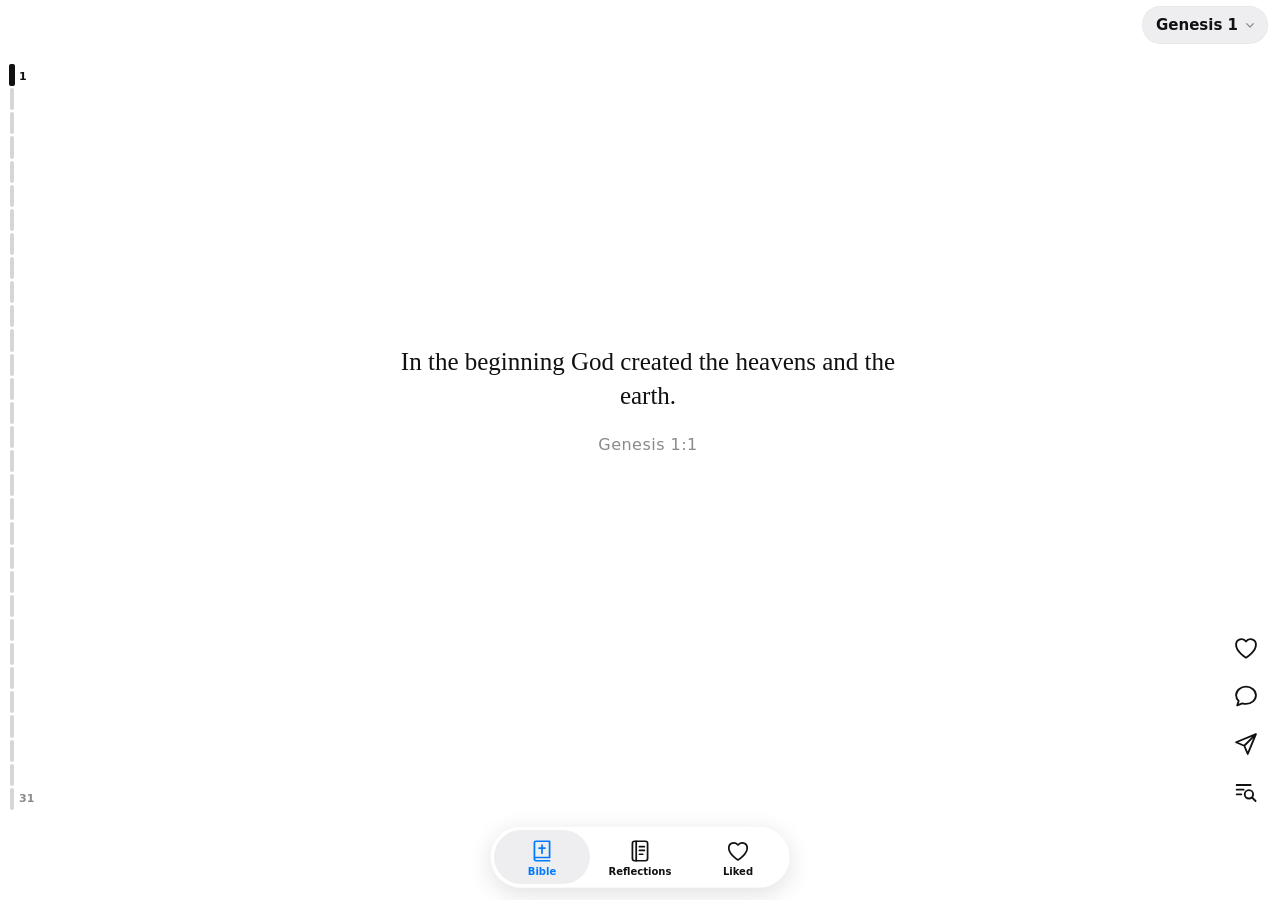
<file: index.html>
<!doctype html>
<html lang="en">
<head>
  <meta charset="utf-8">
  <meta name="viewport" content="width=device-width, initial-scale=1, viewport-fit=cover">
  <meta name="apple-mobile-web-app-capable" content="yes">
  <meta name="mobile-web-app-capable" content="yes">
  <meta name="apple-mobile-web-app-status-bar-style" content="default">
  <meta name="apple-mobile-web-app-title" content="Bible Scroll">
  <meta name="theme-color" content="#ffffff" media="(prefers-color-scheme: light)">
  <meta name="theme-color" content="#111113" media="(prefers-color-scheme: dark)">
  <link rel="manifest" href="manifest.webmanifest">
  <link rel="apple-touch-icon" href="icons/scroll-180.png">
  <link rel="icon" type="image/png" href="icons/scroll-192.png">
  <link rel="stylesheet" href="style.css">
  <title>Bible Scroll</title>
</head>
<body>
  <div class="status-strip" aria-hidden="true"></div>
  <main id="feed" class="feed" aria-live="polite"></main>
  <p id="loading" class="loading">Loading…</p>

  <div id="rail" class="rail" aria-label="Verses in this chapter" hidden>
    <div id="railTrack" class="rail-track"></div>
    <span id="railFirst" class="rail-number rail-end"></span>
    <span id="railLast" class="rail-number rail-end"></span>
    <span id="railNumber" class="rail-number"></span>
  </div>
  <p id="railLabel" class="rail-label" hidden></p>

  <div id="historyMenu" class="history-menu" hidden>
    <div class="history-card" role="menu" aria-label="Go back to">
      <p class="history-title">Go back to</p>
      <ul id="historyList" class="history-list"></ul>
      <button id="clearHistory" class="history-clear">
        Clear History
      </button>
    </div>
  </div>

  <header class="topbar">
    <button id="historyButton" class="pill chapter-pill history-pill" hidden>
      <svg viewBox="0 0 24 24"><path d="M4.5 12a7.5 7.5 0 1 0 2.2-5.3L4.5 9"/><path d="M4.5 4.5V9H9"/><path d="M12 8v4l2.5 2"/></svg>
      History
    </button>
    <span class="spacer"></span>
    <button id="jumpButton" class="pill chapter-pill" aria-label="Jump to a chapter">
      <span id="trackPin" class="track-pin" role="img" aria-label="On a pinned track" hidden><svg viewBox="0 -1.5 24 24"><path d="M12 17v5"/><path d="M5 17h14v-1.8a2 2 0 0 0-1.1-1.8l-1.8-.9A2 2 0 0 1 15 10.8V6h1a2 2 0 0 0 0-4H8a2 2 0 0 0 0 4h1v4.8a2 2 0 0 1-1.1 1.8l-1.8.9A2 2 0 0 0 5 15.2Z"/></svg></span>
      <span id="chapterLabel"></span>
      <svg viewBox="0 0 24 24"><path d="m7 10 5 5 5-5"/></svg>
    </button>
  </header>

  <section id="reflectionsView" class="reflections-view" aria-label="Reflections" hidden>
    <header class="reflections-header">
      <h1 id="reflectionsTitle">Reflections</h1>
      <div class="header-buttons">
        <button class="round-glass choose-button" aria-label="Choose reflections to share">
          <svg viewBox="0 0 24 24"><path d="M12 3v12"/><path d="m8 7 4-4 4 4"/><path d="M6 11H5a1 1 0 0 0-1 1v8a1 1 0 0 0 1 1h14a1 1 0 0 0 1-1v-8a1 1 0 0 0-1-1h-1"/></svg>
        </button>
        <button id="searchButton" class="round-glass" aria-label="Search reflections">
          <svg viewBox="0 0 24 24"><circle cx="11" cy="11" r="6.5"/><path d="m16 16 4.5 4.5"/></svg>
        </button>
        <button class="round-glass you-button" aria-label="Backup and help">
          <svg viewBox="0 0 24 24"><circle cx="12" cy="12" r="9"/><circle cx="12" cy="10" r="3"/><path d="M6.8 18.2a6 6 0 0 1 10.4 0"/></svg>
        </button>
      </div>
    </header>
    <form id="reflectionsSearch" class="reflections-search" role="search">
      <label class="search-field">
        <svg viewBox="0 0 24 24" aria-hidden="true"><circle cx="11" cy="11" r="6.5"/><path d="m16 16 4.5 4.5"/></svg>
        <input id="reflectionsQuery" class="search" type="search" placeholder="Search" aria-label="Search reflections" enterkeyhint="search" autocomplete="off" autocorrect="off" spellcheck="false">
      </label>
      <button class="round-glass choose-button" type="button" aria-label="Choose reflections to share">
        <svg viewBox="0 0 24 24"><path d="M12 3v12"/><path d="m8 7 4-4 4 4"/><path d="M6 11H5a1 1 0 0 0-1 1v8a1 1 0 0 0 1 1h14a1 1 0 0 0 1-1v-8a1 1 0 0 0-1-1h-1"/></svg>
      </button>
      <button id="searchCancel" class="search-cancel" type="button">Cancel</button>
    </form>
    <div id="reflectionsFilter" class="segmented four">
      <button data-range="today">Today</button>
      <button data-range="week">Week</button>
      <button data-range="month">Month</button>
      <button data-range="all">All</button>
    </div>
    <div id="backupBanner" class="backup-banner" hidden>
      <div class="backup-banner-top">
        <svg viewBox="0 0 24 24" aria-hidden="true"><path d="M7 18a4.5 4.5 0 0 1-.6-8.96A6 6 0 0 1 18 9.5a4 4 0 0 1-.5 8.5"/><path d="M12 20v-8m-3 3 3-3 3 3"/></svg>
        <div>
          <p class="backup-banner-title">Back up your reflections and likes</p>
          <p id="backupBannerDetail" class="backup-banner-detail"></p>
        </div>
      </div>
      <div class="backup-banner-actions">
        <button id="bannerLater" class="banner-button">Not Now</button>
        <button id="bannerBackup" class="banner-button primary">Back Up</button>
      </div>
    </div>
    <div id="reflectionsList"></div>
    <p id="reflectionsEmpty" class="empty-note reflections-empty" hidden></p>
    <div class="choose-bar">
      <button id="chooseCancel" class="round-glass choose-cancel" aria-label="Stop choosing">
        <svg viewBox="0 0 24 24"><path d="M6 6l12 12M18 6 6 18"/></svg>
      </button>
      <button id="chooseShare" class="choose-share" disabled>
        <svg viewBox="0 0 24 24" aria-hidden="true"><path d="M12 3v12"/><path d="m8 7 4-4 4 4"/><path d="M6 11H5a1 1 0 0 0-1 1v8a1 1 0 0 0 1 1h14a1 1 0 0 0 1-1v-8a1 1 0 0 0-1-1h-1"/></svg>
        <span id="chooseShareLabel">Share</span>
      </button>
    </div>
  </section>

  <section id="likedView" class="reflections-view" aria-label="Liked" hidden>
    <header class="reflections-header">
      <h1>Liked</h1>
      <button class="round-glass you-button" aria-label="Backup and help">
        <svg viewBox="0 0 24 24"><circle cx="12" cy="12" r="9"/><circle cx="12" cy="10" r="3"/><path d="M6.8 18.2a6 6 0 0 1 10.4 0"/></svg>
      </button>
    </header>
    <div id="likedList"></div>
    <p id="likedEmpty" class="empty-note reflections-empty" hidden>No liked verses yet.<br>Tap the heart on a verse you love.</p>
  </section>

  <nav id="tabBar" class="tab-bar" aria-label="Tabs">
    <button class="tab selected" data-tab="bible" aria-current="page">
      <svg viewBox="0 0 24 24"><path d="M5 19.5v-15A1.5 1.5 0 0 1 6.5 3H19v15H6.5A1.5 1.5 0 0 0 5 19.5 1.5 1.5 0 0 0 6.5 21H19"/><path d="M12 6.5v7.5M9.25 9.25h5.5"/></svg>
      <span>Bible</span>
    </button>
    <button class="tab" data-tab="reflections">
      <svg viewBox="0 0 24 24"><rect x="5" y="3" width="14" height="18" rx="2"/><path d="M8.5 3v18M11.5 8h4.5M11.5 11.5h4.5M11.5 15h3"/></svg>
      <span>Reflections</span>
    </button>
    <button class="tab" data-tab="liked">
      <svg viewBox="0 0 24 24"><path d="M12 20.3S3.5 15.2 3.5 9.2A4.7 4.7 0 0 1 12 6.4a4.7 4.7 0 0 1 8.5 2.8c0 6-8.5 11.1-8.5 11.1Z"/></svg>
      <span>Liked</span>
    </button>
  </nav>

  <!-- Cloned into every verse page so the buttons scroll with their verse. -->
  <template id="actionsTemplate">
    <nav class="actions" aria-label="Verse actions">
      <button class="action like" data-action="like" aria-label="Like" aria-pressed="false">
        <svg viewBox="0 0 24 24"><path d="M12 20.3S3.5 15.2 3.5 9.2A4.7 4.7 0 0 1 12 6.4a4.7 4.7 0 0 1 8.5 2.8c0 6-8.5 11.1-8.5 11.1Z"/></svg>
      </button>
      <button class="action" data-action="reflect" aria-label="Reflections">
        <svg viewBox="0 0 24 24"><path d="M12 4c4.7 0 8.5 3.3 8.5 7.4s-3.8 7.4-8.5 7.4c-1.1 0-2.2-.2-3.2-.5L4.5 20l1.2-3.7A7 7 0 0 1 3.5 11.4C3.5 7.3 7.3 4 12 4Z"/></svg>
        <span class="action-count"></span>
      </button>
      <button class="action" data-action="share" aria-label="Share">
        <svg viewBox="0 0 24 24"><path d="M20.5 3.5 3.5 10.5l7 3 3 7Zm0 0-10 10"/></svg>
      </button>
      <button class="action" data-action="study" aria-label="Study">
        <svg viewBox="0 0 24 24"><path d="M4 6h12M4 10h6M4 14h4"/><circle cx="14.5" cy="14" r="3.6"/><path d="m17.2 16.7 3 3"/></svg>
      </button>
    </nav>
  </template>

  <p id="toast" class="toast" role="status"></p>

  <dialog id="timeline" class="sheet note-sheet">
    <div class="sheet-inner">
      <div class="grabber" aria-hidden="true"></div>
      <header class="note-header">
        <button id="cancelEdit" class="glass-button leading" hidden>Cancel</button>
        <button class="glass-button" data-close>Done</button>
        <button id="saveEdit" class="glass-button primary" hidden>Save</button>
        <h2 id="timelineTitle"></h2>
        <p id="timelineVerse" class="note-verse"></p>
      </header>
      <div id="timelineBody" class="sheet-body">
        <p id="timelineCount" class="section-label"></p>
        <ul id="timelineList" class="card-list"></ul>
        <div id="reflectionMenu" class="reflection-menu" hidden>
          <button id="menuEdit">Edit<svg viewBox="0 0 24 24"><path d="M4 20h4L19 9l-4-4L4 16z"/><path d="m13.5 6.5 4 4"/></svg></button>
          <button id="menuShare">Share<svg viewBox="0 0 24 24"><path d="M12 3v12"/><path d="m8 7 4-4 4 4"/><path d="M6 11H5a1 1 0 0 0-1 1v8a1 1 0 0 0 1 1h14a1 1 0 0 0 1-1v-8a1 1 0 0 0-1-1h-1"/></svg></button>
          <button id="menuDelete" class="destructive">Delete<svg viewBox="0 0 24 24"><path d="M4 7h16M10 11v6M14 11v6M6 7l1 13h10l1-13M9 7V4h6v3"/></svg></button>
        </div>
        <div class="note-label">
          <span id="composerLabel">New reflection</span>
          <span id="composerHint" class="note-hint">Saved when you tap Done</span>
        </div>
        <div class="note-card">
          <textarea id="composerText" placeholder="What does this verse say to you today?"></textarea>
        </div>
      </div>
    </div>
  </dialog>

  <dialog id="study" class="sheet fit floating">
    <div class="sheet-inner">
      <div class="grabber" aria-hidden="true"></div>
      <header class="note-header">
        <button class="glass-button leading" data-close>Cancel</button>
        <h2 id="studyTitle"></h2>
        <p id="studyVerse" class="note-verse"></p>
      </header>
      <div class="sheet-body">
        <ul id="studyLinks" class="menu-list"></ul>
        <div id="debugSection" hidden>
          <p class="section-label">Debug</p>
          <ul class="card-list links">
            <li><button id="seedButton">Seed 500 reflections</button></li>
            <li><button id="wipeButton" class="destructive">Delete all reflections</button></li>
          </ul>
        </div>
      </div>
    </div>
  </dialog>

  <dialog id="backup" class="sheet fit floating">
    <div class="sheet-inner">
      <header class="sheet-header">
        <span></span>
        <h2>Your Bible Scroll</h2>
        <button class="text-button" data-close>Done</button>
      </header>
      <div class="sheet-body">
        <div class="you-stats">
          <div class="you-stat">
            <svg viewBox="0 0 24 24" aria-hidden="true"><rect x="5" y="3" width="14" height="18" rx="2"/><path d="M8.5 3v18M11.5 8h4.5M11.5 11.5h4.5M11.5 15h3"/></svg>
            <b id="reflectionStat"></b><span id="reflectionStatLabel">Reflections</span>
          </div>
          <div class="you-stat">
            <svg viewBox="0 0 24 24" aria-hidden="true" class="heart"><path d="M12 20.3S3.5 15.2 3.5 9.2A4.7 4.7 0 0 1 12 6.4a4.7 4.7 0 0 1 8.5 2.8c0 6-8.5 11.1-8.5 11.1Z"/></svg>
            <b id="likeStat"></b><span id="likeStatLabel">Liked verses</span>
          </div>
        </div>
        <p class="section-label">Backup</p>
        <ul class="card-list links backup-list">
          <li>
            <button id="backupNow">
              Back Up Now
            </button>
          </li>
          <li>
            <button id="restoreNow">
              Restore from Backup
            </button>
          </li>
        </ul>
        <input id="restoreFile" type="file" accept="application/json,.json,text/plain,.txt" hidden>
        <p id="backupStatus" class="list-footer"></p>
        <p class="section-label help-label">Help</p>
        <ul class="card-list links">
          <li>
            <button id="helpButton" class="chevron">
              How to Use
            </button>
          </li>
          <li>
            <button id="updateButton">Check for Update<span id="appVersion" class="row-value"></span></button>
          </li>
        </ul>
      </div>
    </div>
  </dialog>

  <dialog id="help" class="sheet fit floating">
    <div class="sheet-inner">
      <header class="sheet-header">
        <span></span>
        <h2>How to Use</h2>
        <button class="text-button" data-close>Done</button>
      </header>
      <div class="sheet-body">
        <ul class="card-list help-list">
          <li>
            <svg viewBox="0 0 24 24" aria-hidden="true"><rect x="4" y="4" width="16" height="16" rx="4"/><path d="M12 8.5v7M8.5 12h7"/></svg>
            <div><p class="help-title">Add to Home Screen</p><p class="help-text">In Safari, tap Share, then Add to Home Screen.</p></div>
          </li>
          <li>
            <svg viewBox="0 0 24 24" aria-hidden="true"><path d="M12 4c4.7 0 8.5 3.3 8.5 7.4s-3.8 7.4-8.5 7.4c-1.1 0-2.2-.2-3.2-.5L4.5 20l1.2-3.7A7 7 0 0 1 3.5 11.4C3.5 7.3 7.3 4 12 4Z"/></svg>
            <div><p class="help-title">Write a reflection</p><p class="help-text">Tap the speech bubble on a verse; tap ••• on a reflection to edit, share or delete it.</p></div>
          </li>
          <li>
            <svg viewBox="0 0 24 24" aria-hidden="true"><path d="M12 20.3S3.5 15.2 3.5 9.2A4.7 4.7 0 0 1 12 6.4a4.7 4.7 0 0 1 8.5 2.8c0 6-8.5 11.1-8.5 11.1Z"/></svg>
            <div><p class="help-title">Like a verse</p><p class="help-text">Tap the heart; Liked keeps every verse you loved.</p></div>
          </li>
          <li>
            <svg viewBox="0 0 24 24" aria-hidden="true"><path d="M20.5 3.5 3.5 10.5l7 3 3 7Zm0 0-10 10"/></svg>
            <div><p class="help-title">Share a verse</p><p class="help-text">Tap the arrow to send it in a message or save it.</p></div>
          </li>
          <li>
            <svg viewBox="0 0 24 24" aria-hidden="true"><path d="M4 6h12M4 10h6M4 14h4"/><circle cx="14.5" cy="14" r="3.6"/><path d="m17.2 16.7 3 3"/></svg>
            <div><p class="help-title">Study a verse</p><p class="help-text">Tap the magnifier for other translations and commentaries.</p></div>
          </li>
          <li>
            <svg viewBox="0 0 24 24" aria-hidden="true"><path d="M20 12a8 8 0 1 1-8-8"/><path d="M12 8v4l3 2"/></svg>
            <div><p class="help-title">Go back</p><p class="help-text">Tap History at the top left for the last places you jumped from. Pin a place to keep a reading track; a pin on the chapter shows you're on it.</p></div>
          </li>
          <li>
            <svg viewBox="0 0 24 24" aria-hidden="true"><rect x="5" y="3" width="14" height="18" rx="2"/><path d="M8.5 3v18M11.5 8h4.5M11.5 11.5h4.5M11.5 15h3"/></svg>
            <div><p class="help-title">Look back</p><p class="help-text">Pick Today, Week, Month or All; tap a reflection to open its verse. The magnifier searches your own words.</p></div>
          </li>
          <li>
            <svg viewBox="0 0 24 24" aria-hidden="true"><path d="M12 3v12"/><path d="m8 7 4-4 4 4"/><path d="M6 11H5a1 1 0 0 0-1 1v8a1 1 0 0 0 1 1h14a1 1 0 0 0 1-1v-8a1 1 0 0 0-1-1h-1"/></svg>
            <div><p class="help-title">Share several reflections</p><p class="help-text">In Reflections, tap the share button (or hold a reflection), tick the ones you want, then Share.</p></div>
          </li>
          <li>
            <svg viewBox="0 0 24 24" aria-hidden="true"><path d="M7 18a4.5 4.5 0 0 1-.6-8.96A6 6 0 0 1 18 9.5a4 4 0 0 1-.5 8.5Z"/></svg>
            <div><p class="help-title">Back up and restore</p><p class="help-text">Tap the person at the top of Reflections or Liked, then Back Up Now; save to iCloud Drive (or Google Drive on Android) and replace the old file.</p></div>
          </li>
          <li>
            <svg viewBox="0 0 24 24" aria-hidden="true"><rect x="5" y="11" width="14" height="10" rx="2"/><path d="M8 11V8a4 4 0 0 1 8 0v3"/></svg>
            <div><p class="help-title">Private</p><p class="help-text">Reflections and likes stay on this phone; nothing is uploaded.</p></div>
          </li>
          <li>
            <svg viewBox="0 0 24 24" aria-hidden="true"><circle cx="9" cy="8" r="3"/><path d="M3.5 19a5.5 5.5 0 0 1 11 0"/><circle cx="17" cy="9" r="2.5"/><path d="M15.5 14.2A4.5 4.5 0 0 1 21 18.5"/></svg>
            <div><p class="help-title">For each family member</p><p class="help-text">Everyone backs up to their own iCloud or Google Drive; phones don't share reflections.</p></div>
          </li>
          <li>
            <svg viewBox="0 0 24 24" aria-hidden="true"><path d="M20 12a8 8 0 1 1-2.3-5.6"/><path d="M20 4v5h-5"/></svg>
            <div><p class="help-title">Get updates</p><p class="help-text">Close the app and reopen it twice.</p></div>
          </li>
        </ul>
      </div>
    </div>
  </dialog>

  <dialog id="jump" class="sheet tall">
    <div class="sheet-inner">
      <header class="sheet-header">
        <button id="jumpBack" class="text-button" hidden>‹ Books</button>
        <h2 id="jumpTitle">Books</h2>
        <button class="text-button" data-close>Done</button>
      </header>
      <div id="bookView" class="sheet-body">
        <input id="bookSearch" class="search" type="search" placeholder="Book, or a verse like John 3:16" autocomplete="off" autocorrect="off" spellcheck="false">
        <div id="reading" class="reading">
          <ul class="card-list links">
            <li>
              <button id="readingButton" class="chevron">
                <span class="reading-dot" aria-hidden="true"></span>
                <span id="readingBook" class="book-name"></span>
                <span id="readingChapter" class="chapter-count"></span>
              </button>
            </li>
          </ul>
        </div>
        <div id="testaments" class="segmented testament-switch">
          <button data-testament="old">Old Testament</button>
          <button data-testament="new">New Testament</button>
        </div>
        <ul id="bookList" class="card-list links"></ul>
        <p id="attribution" class="attribution"></p>
      </div>
      <div id="chapterView" class="sheet-body" hidden>
        <div id="chapterGrid" class="chapter-grid"></div>
      </div>
    </div>
  </dialog>

  <script type="module" src="src/main.js"></script>
</body>
</html>
</file>
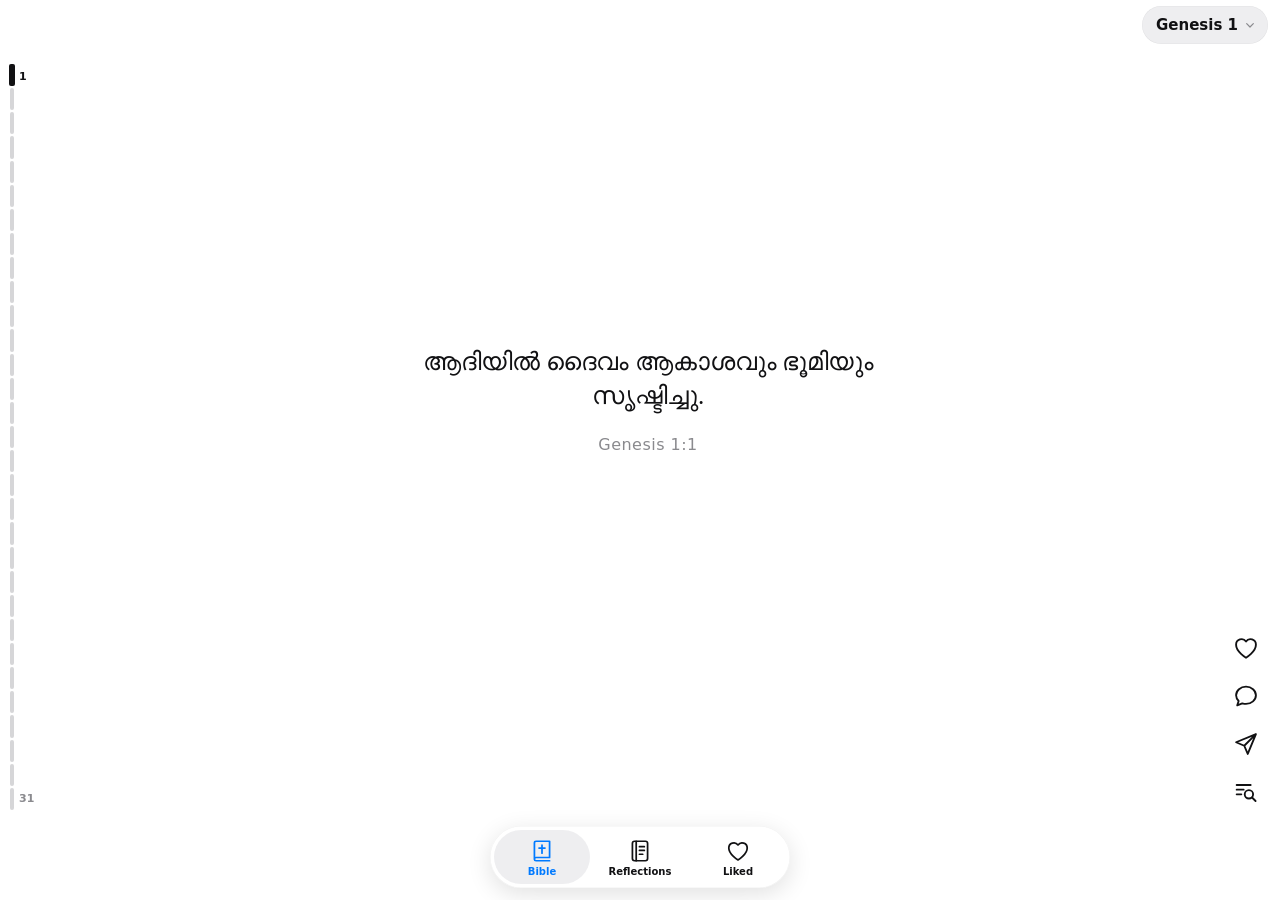
<file: ml/index.html>
<!doctype html>
<!-- Generated from ../index.html by release.py. Edit that file and run python3 release.py. -->
<html lang="en" data-bible="ml">
<head>
  <meta charset="utf-8">
  <meta name="viewport" content="width=device-width, initial-scale=1, viewport-fit=cover">
  <meta name="apple-mobile-web-app-capable" content="yes">
  <meta name="mobile-web-app-capable" content="yes">
  <meta name="apple-mobile-web-app-status-bar-style" content="default">
  <meta name="apple-mobile-web-app-title" content="Bible Scroll">
  <meta name="theme-color" content="#ffffff" media="(prefers-color-scheme: light)">
  <meta name="theme-color" content="#111113" media="(prefers-color-scheme: dark)">
  <link rel="manifest" href="manifest.webmanifest">
  <link rel="apple-touch-icon" href="../icons/scroll-180.png">
  <link rel="icon" type="image/png" href="../icons/scroll-192.png">
  <link rel="stylesheet" href="../style.css">
  <title>Bible Scroll</title>
</head>
<body>
  <div class="status-strip" aria-hidden="true"></div>
  <main id="feed" class="feed" aria-live="polite"></main>
  <p id="loading" class="loading">Loading…</p>

  <div id="rail" class="rail" aria-label="Verses in this chapter" hidden>
    <div id="railTrack" class="rail-track"></div>
    <span id="railFirst" class="rail-number rail-end"></span>
    <span id="railLast" class="rail-number rail-end"></span>
    <span id="railNumber" class="rail-number"></span>
  </div>
  <p id="railLabel" class="rail-label" hidden></p>

  <div id="historyMenu" class="history-menu" hidden>
    <div class="history-card" role="menu" aria-label="Go back to">
      <p class="history-title">Go back to</p>
      <ul id="historyList" class="history-list"></ul>
      <button id="clearHistory" class="history-clear">
        Clear History
      </button>
    </div>
  </div>

  <header class="topbar">
    <button id="historyButton" class="pill chapter-pill history-pill" hidden>
      <svg viewBox="0 0 24 24"><path d="M4.5 12a7.5 7.5 0 1 0 2.2-5.3L4.5 9"/><path d="M4.5 4.5V9H9"/><path d="M12 8v4l2.5 2"/></svg>
      History
    </button>
    <span class="spacer"></span>
    <button id="jumpButton" class="pill chapter-pill" aria-label="Jump to a chapter">
      <span id="trackPin" class="track-pin" role="img" aria-label="On a pinned track" hidden><svg viewBox="0 -1.5 24 24"><path d="M12 17v5"/><path d="M5 17h14v-1.8a2 2 0 0 0-1.1-1.8l-1.8-.9A2 2 0 0 1 15 10.8V6h1a2 2 0 0 0 0-4H8a2 2 0 0 0 0 4h1v4.8a2 2 0 0 1-1.1 1.8l-1.8.9A2 2 0 0 0 5 15.2Z"/></svg></span>
      <span id="chapterLabel"></span>
      <svg viewBox="0 0 24 24"><path d="m7 10 5 5 5-5"/></svg>
    </button>
  </header>

  <section id="reflectionsView" class="reflections-view" aria-label="Reflections" hidden>
    <header class="reflections-header">
      <h1 id="reflectionsTitle">Reflections</h1>
      <div class="header-buttons">
        <button class="round-glass choose-button" aria-label="Choose reflections to share">
          <svg viewBox="0 0 24 24"><path d="M12 3v12"/><path d="m8 7 4-4 4 4"/><path d="M6 11H5a1 1 0 0 0-1 1v8a1 1 0 0 0 1 1h14a1 1 0 0 0 1-1v-8a1 1 0 0 0-1-1h-1"/></svg>
        </button>
        <button id="searchButton" class="round-glass" aria-label="Search reflections">
          <svg viewBox="0 0 24 24"><circle cx="11" cy="11" r="6.5"/><path d="m16 16 4.5 4.5"/></svg>
        </button>
        <button class="round-glass you-button" aria-label="Backup and help">
          <svg viewBox="0 0 24 24"><circle cx="12" cy="12" r="9"/><circle cx="12" cy="10" r="3"/><path d="M6.8 18.2a6 6 0 0 1 10.4 0"/></svg>
        </button>
      </div>
    </header>
    <form id="reflectionsSearch" class="reflections-search" role="search">
      <label class="search-field">
        <svg viewBox="0 0 24 24" aria-hidden="true"><circle cx="11" cy="11" r="6.5"/><path d="m16 16 4.5 4.5"/></svg>
        <input id="reflectionsQuery" class="search" type="search" placeholder="Search" aria-label="Search reflections" enterkeyhint="search" autocomplete="off" autocorrect="off" spellcheck="false">
      </label>
      <button class="round-glass choose-button" type="button" aria-label="Choose reflections to share">
        <svg viewBox="0 0 24 24"><path d="M12 3v12"/><path d="m8 7 4-4 4 4"/><path d="M6 11H5a1 1 0 0 0-1 1v8a1 1 0 0 0 1 1h14a1 1 0 0 0 1-1v-8a1 1 0 0 0-1-1h-1"/></svg>
      </button>
      <button id="searchCancel" class="search-cancel" type="button">Cancel</button>
    </form>
    <div id="reflectionsFilter" class="segmented four">
      <button data-range="today">Today</button>
      <button data-range="week">Week</button>
      <button data-range="month">Month</button>
      <button data-range="all">All</button>
    </div>
    <div id="backupBanner" class="backup-banner" hidden>
      <div class="backup-banner-top">
        <svg viewBox="0 0 24 24" aria-hidden="true"><path d="M7 18a4.5 4.5 0 0 1-.6-8.96A6 6 0 0 1 18 9.5a4 4 0 0 1-.5 8.5"/><path d="M12 20v-8m-3 3 3-3 3 3"/></svg>
        <div>
          <p class="backup-banner-title">Back up your reflections and likes</p>
          <p id="backupBannerDetail" class="backup-banner-detail"></p>
        </div>
      </div>
      <div class="backup-banner-actions">
        <button id="bannerLater" class="banner-button">Not Now</button>
        <button id="bannerBackup" class="banner-button primary">Back Up</button>
      </div>
    </div>
    <div id="reflectionsList"></div>
    <p id="reflectionsEmpty" class="empty-note reflections-empty" hidden></p>
    <div class="choose-bar">
      <button id="chooseCancel" class="round-glass choose-cancel" aria-label="Stop choosing">
        <svg viewBox="0 0 24 24"><path d="M6 6l12 12M18 6 6 18"/></svg>
      </button>
      <button id="chooseShare" class="choose-share" disabled>
        <svg viewBox="0 0 24 24" aria-hidden="true"><path d="M12 3v12"/><path d="m8 7 4-4 4 4"/><path d="M6 11H5a1 1 0 0 0-1 1v8a1 1 0 0 0 1 1h14a1 1 0 0 0 1-1v-8a1 1 0 0 0-1-1h-1"/></svg>
        <span id="chooseShareLabel">Share</span>
      </button>
    </div>
  </section>

  <section id="likedView" class="reflections-view" aria-label="Liked" hidden>
    <header class="reflections-header">
      <h1>Liked</h1>
      <button class="round-glass you-button" aria-label="Backup and help">
        <svg viewBox="0 0 24 24"><circle cx="12" cy="12" r="9"/><circle cx="12" cy="10" r="3"/><path d="M6.8 18.2a6 6 0 0 1 10.4 0"/></svg>
      </button>
    </header>
    <div id="likedList"></div>
    <p id="likedEmpty" class="empty-note reflections-empty" hidden>No liked verses yet.<br>Tap the heart on a verse you love.</p>
  </section>

  <nav id="tabBar" class="tab-bar" aria-label="Tabs">
    <button class="tab selected" data-tab="bible" aria-current="page">
      <svg viewBox="0 0 24 24"><path d="M5 19.5v-15A1.5 1.5 0 0 1 6.5 3H19v15H6.5A1.5 1.5 0 0 0 5 19.5 1.5 1.5 0 0 0 6.5 21H19"/><path d="M12 6.5v7.5M9.25 9.25h5.5"/></svg>
      <span>Bible</span>
    </button>
    <button class="tab" data-tab="reflections">
      <svg viewBox="0 0 24 24"><rect x="5" y="3" width="14" height="18" rx="2"/><path d="M8.5 3v18M11.5 8h4.5M11.5 11.5h4.5M11.5 15h3"/></svg>
      <span>Reflections</span>
    </button>
    <button class="tab" data-tab="liked">
      <svg viewBox="0 0 24 24"><path d="M12 20.3S3.5 15.2 3.5 9.2A4.7 4.7 0 0 1 12 6.4a4.7 4.7 0 0 1 8.5 2.8c0 6-8.5 11.1-8.5 11.1Z"/></svg>
      <span>Liked</span>
    </button>
  </nav>

  <!-- Cloned into every verse page so the buttons scroll with their verse. -->
  <template id="actionsTemplate">
    <nav class="actions" aria-label="Verse actions">
      <button class="action like" data-action="like" aria-label="Like" aria-pressed="false">
        <svg viewBox="0 0 24 24"><path d="M12 20.3S3.5 15.2 3.5 9.2A4.7 4.7 0 0 1 12 6.4a4.7 4.7 0 0 1 8.5 2.8c0 6-8.5 11.1-8.5 11.1Z"/></svg>
      </button>
      <button class="action" data-action="reflect" aria-label="Reflections">
        <svg viewBox="0 0 24 24"><path d="M12 4c4.7 0 8.5 3.3 8.5 7.4s-3.8 7.4-8.5 7.4c-1.1 0-2.2-.2-3.2-.5L4.5 20l1.2-3.7A7 7 0 0 1 3.5 11.4C3.5 7.3 7.3 4 12 4Z"/></svg>
        <span class="action-count"></span>
      </button>
      <button class="action" data-action="share" aria-label="Share">
        <svg viewBox="0 0 24 24"><path d="M20.5 3.5 3.5 10.5l7 3 3 7Zm0 0-10 10"/></svg>
      </button>
      <button class="action" data-action="study" aria-label="Study">
        <svg viewBox="0 0 24 24"><path d="M4 6h12M4 10h6M4 14h4"/><circle cx="14.5" cy="14" r="3.6"/><path d="m17.2 16.7 3 3"/></svg>
      </button>
    </nav>
  </template>

  <p id="toast" class="toast" role="status"></p>

  <dialog id="timeline" class="sheet note-sheet">
    <div class="sheet-inner">
      <div class="grabber" aria-hidden="true"></div>
      <header class="note-header">
        <button id="cancelEdit" class="glass-button leading" hidden>Cancel</button>
        <button class="glass-button" data-close>Done</button>
        <button id="saveEdit" class="glass-button primary" hidden>Save</button>
        <h2 id="timelineTitle"></h2>
        <p id="timelineVerse" class="note-verse"></p>
      </header>
      <div id="timelineBody" class="sheet-body">
        <p id="timelineCount" class="section-label"></p>
        <ul id="timelineList" class="card-list"></ul>
        <div id="reflectionMenu" class="reflection-menu" hidden>
          <button id="menuEdit">Edit<svg viewBox="0 0 24 24"><path d="M4 20h4L19 9l-4-4L4 16z"/><path d="m13.5 6.5 4 4"/></svg></button>
          <button id="menuShare">Share<svg viewBox="0 0 24 24"><path d="M12 3v12"/><path d="m8 7 4-4 4 4"/><path d="M6 11H5a1 1 0 0 0-1 1v8a1 1 0 0 0 1 1h14a1 1 0 0 0 1-1v-8a1 1 0 0 0-1-1h-1"/></svg></button>
          <button id="menuDelete" class="destructive">Delete<svg viewBox="0 0 24 24"><path d="M4 7h16M10 11v6M14 11v6M6 7l1 13h10l1-13M9 7V4h6v3"/></svg></button>
        </div>
        <div class="note-label">
          <span id="composerLabel">New reflection</span>
          <span id="composerHint" class="note-hint">Saved when you tap Done</span>
        </div>
        <div class="note-card">
          <textarea id="composerText" placeholder="What does this verse say to you today?"></textarea>
        </div>
      </div>
    </div>
  </dialog>

  <dialog id="study" class="sheet fit floating">
    <div class="sheet-inner">
      <div class="grabber" aria-hidden="true"></div>
      <header class="note-header">
        <button class="glass-button leading" data-close>Cancel</button>
        <h2 id="studyTitle"></h2>
        <p id="studyVerse" class="note-verse"></p>
      </header>
      <div class="sheet-body">
        <ul id="studyLinks" class="menu-list"></ul>
        <div id="debugSection" hidden>
          <p class="section-label">Debug</p>
          <ul class="card-list links">
            <li><button id="seedButton">Seed 500 reflections</button></li>
            <li><button id="wipeButton" class="destructive">Delete all reflections</button></li>
          </ul>
        </div>
      </div>
    </div>
  </dialog>

  <dialog id="backup" class="sheet fit floating">
    <div class="sheet-inner">
      <header class="sheet-header">
        <span></span>
        <h2>Your Bible Scroll</h2>
        <button class="text-button" data-close>Done</button>
      </header>
      <div class="sheet-body">
        <div class="you-stats">
          <div class="you-stat">
            <svg viewBox="0 0 24 24" aria-hidden="true"><rect x="5" y="3" width="14" height="18" rx="2"/><path d="M8.5 3v18M11.5 8h4.5M11.5 11.5h4.5M11.5 15h3"/></svg>
            <b id="reflectionStat"></b><span id="reflectionStatLabel">Reflections</span>
          </div>
          <div class="you-stat">
            <svg viewBox="0 0 24 24" aria-hidden="true" class="heart"><path d="M12 20.3S3.5 15.2 3.5 9.2A4.7 4.7 0 0 1 12 6.4a4.7 4.7 0 0 1 8.5 2.8c0 6-8.5 11.1-8.5 11.1Z"/></svg>
            <b id="likeStat"></b><span id="likeStatLabel">Liked verses</span>
          </div>
        </div>
        <p class="section-label">Backup</p>
        <ul class="card-list links backup-list">
          <li>
            <button id="backupNow">
              Back Up Now
            </button>
          </li>
          <li>
            <button id="restoreNow">
              Restore from Backup
            </button>
          </li>
        </ul>
        <input id="restoreFile" type="file" accept="application/json,.json,text/plain,.txt" hidden>
        <p id="backupStatus" class="list-footer"></p>
        <p class="section-label help-label">Help</p>
        <ul class="card-list links">
          <li>
            <button id="helpButton" class="chevron">
              How to Use
            </button>
          </li>
          <li>
            <button id="updateButton">Check for Update<span id="appVersion" class="row-value"></span></button>
          </li>
        </ul>
      </div>
    </div>
  </dialog>

  <dialog id="help" class="sheet fit floating">
    <div class="sheet-inner">
      <header class="sheet-header">
        <span></span>
        <h2>How to Use</h2>
        <button class="text-button" data-close>Done</button>
      </header>
      <div class="sheet-body">
        <ul class="card-list help-list">
          <li>
            <svg viewBox="0 0 24 24" aria-hidden="true"><rect x="4" y="4" width="16" height="16" rx="4"/><path d="M12 8.5v7M8.5 12h7"/></svg>
            <div><p class="help-title">Add to Home Screen</p><p class="help-text">In Safari, tap Share, then Add to Home Screen.</p></div>
          </li>
          <li>
            <svg viewBox="0 0 24 24" aria-hidden="true"><path d="M12 4c4.7 0 8.5 3.3 8.5 7.4s-3.8 7.4-8.5 7.4c-1.1 0-2.2-.2-3.2-.5L4.5 20l1.2-3.7A7 7 0 0 1 3.5 11.4C3.5 7.3 7.3 4 12 4Z"/></svg>
            <div><p class="help-title">Write a reflection</p><p class="help-text">Tap the speech bubble on a verse; tap ••• on a reflection to edit, share or delete it.</p></div>
          </li>
          <li>
            <svg viewBox="0 0 24 24" aria-hidden="true"><path d="M12 20.3S3.5 15.2 3.5 9.2A4.7 4.7 0 0 1 12 6.4a4.7 4.7 0 0 1 8.5 2.8c0 6-8.5 11.1-8.5 11.1Z"/></svg>
            <div><p class="help-title">Like a verse</p><p class="help-text">Tap the heart; Liked keeps every verse you loved.</p></div>
          </li>
          <li>
            <svg viewBox="0 0 24 24" aria-hidden="true"><path d="M20.5 3.5 3.5 10.5l7 3 3 7Zm0 0-10 10"/></svg>
            <div><p class="help-title">Share a verse</p><p class="help-text">Tap the arrow to send it in a message or save it.</p></div>
          </li>
          <li>
            <svg viewBox="0 0 24 24" aria-hidden="true"><path d="M4 6h12M4 10h6M4 14h4"/><circle cx="14.5" cy="14" r="3.6"/><path d="m17.2 16.7 3 3"/></svg>
            <div><p class="help-title">Study a verse</p><p class="help-text">Tap the magnifier for other translations and commentaries.</p></div>
          </li>
          <li>
            <svg viewBox="0 0 24 24" aria-hidden="true"><path d="M20 12a8 8 0 1 1-8-8"/><path d="M12 8v4l3 2"/></svg>
            <div><p class="help-title">Go back</p><p class="help-text">Tap History at the top left for the last places you jumped from. Pin a place to keep a reading track; a pin on the chapter shows you're on it.</p></div>
          </li>
          <li>
            <svg viewBox="0 0 24 24" aria-hidden="true"><rect x="5" y="3" width="14" height="18" rx="2"/><path d="M8.5 3v18M11.5 8h4.5M11.5 11.5h4.5M11.5 15h3"/></svg>
            <div><p class="help-title">Look back</p><p class="help-text">Pick Today, Week, Month or All; tap a reflection to open its verse. The magnifier searches your own words.</p></div>
          </li>
          <li>
            <svg viewBox="0 0 24 24" aria-hidden="true"><path d="M12 3v12"/><path d="m8 7 4-4 4 4"/><path d="M6 11H5a1 1 0 0 0-1 1v8a1 1 0 0 0 1 1h14a1 1 0 0 0 1-1v-8a1 1 0 0 0-1-1h-1"/></svg>
            <div><p class="help-title">Share several reflections</p><p class="help-text">In Reflections, tap the share button (or hold a reflection), tick the ones you want, then Share.</p></div>
          </li>
          <li>
            <svg viewBox="0 0 24 24" aria-hidden="true"><path d="M7 18a4.5 4.5 0 0 1-.6-8.96A6 6 0 0 1 18 9.5a4 4 0 0 1-.5 8.5Z"/></svg>
            <div><p class="help-title">Back up and restore</p><p class="help-text">Tap the person at the top of Reflections or Liked, then Back Up Now; save to iCloud Drive (or Google Drive on Android) and replace the old file.</p></div>
          </li>
          <li>
            <svg viewBox="0 0 24 24" aria-hidden="true"><rect x="5" y="11" width="14" height="10" rx="2"/><path d="M8 11V8a4 4 0 0 1 8 0v3"/></svg>
            <div><p class="help-title">Private</p><p class="help-text">Reflections and likes stay on this phone; nothing is uploaded.</p></div>
          </li>
          <li>
            <svg viewBox="0 0 24 24" aria-hidden="true"><circle cx="9" cy="8" r="3"/><path d="M3.5 19a5.5 5.5 0 0 1 11 0"/><circle cx="17" cy="9" r="2.5"/><path d="M15.5 14.2A4.5 4.5 0 0 1 21 18.5"/></svg>
            <div><p class="help-title">For each family member</p><p class="help-text">Everyone backs up to their own iCloud or Google Drive; phones don't share reflections.</p></div>
          </li>
          <li>
            <svg viewBox="0 0 24 24" aria-hidden="true"><path d="M20 12a8 8 0 1 1-2.3-5.6"/><path d="M20 4v5h-5"/></svg>
            <div><p class="help-title">Get updates</p><p class="help-text">Close the app and reopen it twice.</p></div>
          </li>
        </ul>
      </div>
    </div>
  </dialog>

  <dialog id="jump" class="sheet tall">
    <div class="sheet-inner">
      <header class="sheet-header">
        <button id="jumpBack" class="text-button" hidden>‹ Books</button>
        <h2 id="jumpTitle">Books</h2>
        <button class="text-button" data-close>Done</button>
      </header>
      <div id="bookView" class="sheet-body">
        <input id="bookSearch" class="search" type="search" placeholder="Book, or a verse like John 3:16" autocomplete="off" autocorrect="off" spellcheck="false">
        <div id="reading" class="reading">
          <ul class="card-list links">
            <li>
              <button id="readingButton" class="chevron">
                <span class="reading-dot" aria-hidden="true"></span>
                <span id="readingBook" class="book-name"></span>
                <span id="readingChapter" class="chapter-count"></span>
              </button>
            </li>
          </ul>
        </div>
        <div id="testaments" class="segmented testament-switch">
          <button data-testament="old">Old Testament</button>
          <button data-testament="new">New Testament</button>
        </div>
        <ul id="bookList" class="card-list links"></ul>
        <p id="attribution" class="attribution"></p>
      </div>
      <div id="chapterView" class="sheet-body" hidden>
        <div id="chapterGrid" class="chapter-grid"></div>
      </div>
    </div>
  </dialog>

  <script type="module" src="../src/main.js"></script>
</body>
</html>
</file>
<file: style.css>
:root {
  color-scheme: light dark;
  --bg: #ffffff;
  --bg-2: #f2f2f7;
  --card: #ffffff;
  --fg: #111113;
  --fg-2: #8a8a8e;
  --sep: rgba(60, 60, 67, 0.18);
  --glass: rgba(118, 118, 128, 0.12);
  --glass-edge: rgba(0, 0, 0, 0.06);
  --accent: #007aff;
  --destructive: #ff3b30;
  --press: #d1d1d6; /* row highlight while pressed, as in iOS lists */
  --press-brightness: 0.85; /* any other control while pressed */
  --serif: ui-serif, "New York", Georgia, serif;
  --sans: system-ui, -apple-system, "Helvetica Neue", sans-serif;
  /* Reflections are the reader's own voice: rounded, set apart from the serif verse. */
  --reflection: ui-rounded, var(--sans);
  /* Set from visualViewport so sheets sit above the on-screen keyboard. */
  --keyboard: 0px;
  --viewport-height: 100dvh;
  --viewport-top: 0px;
  /* The curve iOS uses for sheets and navigation pushes. */
  --ease-ios: cubic-bezier(0.32, 0.72, 0, 1);
  --bar: rgba(255, 255, 255, 0.75);
  --menu: rgb(255, 255, 255);
  /* The floating tab bar dips into the home-indicator area, as iOS 26 tab bars do. */
  --tab-bar-bottom: max(12px, calc(env(safe-area-inset-bottom) - 12px));
  --tab-bar-height: 62px;
  /* Everything that sits along the bottom of the screen stays above this line. */
  --tab-bar-space: calc(var(--tab-bar-bottom) + var(--tab-bar-height));
}

@media (prefers-color-scheme: dark) {
  :root {
    --bg: #111113;
    --bg-2: #18181b;
    --card: #2a2a2e;
    --fg: #f5f5f7;
    --fg-2: #8e8e93;
    --sep: rgba(84, 84, 88, 0.6);
    --glass: rgba(118, 118, 128, 0.2);
    --glass-edge: rgba(255, 255, 255, 0.08);
    --accent: #0a84ff;
    --destructive: #ff453a;
    --press: #3a3a3c;
    --press-brightness: 1.1; /* any brighter and blue glares on a phone screen */
    --bar: rgba(44, 44, 48, 0.75);
    --menu: rgb(44, 44, 48);
  }
}

/* No double-tap zoom; touch-action is not inherited, so it goes on every element. */
* { box-sizing: border-box; touch-action: manipulation; }

html, body {
  height: 100%;
  margin: 0;
  overflow: hidden;
  background: var(--bg);
  color: var(--fg);
  font-family: var(--sans);
  -webkit-text-size-adjust: 100%;
  -webkit-tap-highlight-color: transparent;
}

button {
  font: inherit;
  color: var(--accent);
  background: none;
  border: 0;
  padding: 0;
  cursor: pointer;
}

/* ---------- Feed: one full-screen page per verse ---------- */

.feed {
  position: fixed;
  inset: 0;
  overflow-y: scroll;
  scroll-snap-type: y mandatory;
  overscroll-behavior: contain;
  scrollbar-width: none;
}
.feed::-webkit-scrollbar { display: none; }

.page {
  position: relative;
  height: 100%;
  scroll-snap-align: start;
  scroll-snap-stop: always;
  /* Pages off screen skip layout and paint, keeping each scroll frame cheap. */
  content-visibility: auto;
  display: flex;
  align-items: center;
  justify-content: center;
  padding: calc(env(safe-area-inset-top) + 56px) 36px calc(var(--tab-bar-space) + 24px);
}

/* The rail's segments end 16px in, so equal visible gaps need 16px more on the left. */
.page.verse { padding-left: 48px; padding-right: 32px; }
/* Verses sit a little above centre so their last lines clear the action column. */
.page.verse:not(.long) { padding-bottom: calc(var(--tab-bar-space) + 84px); }
/* Long verses sit higher and smaller so they clear the action column. */
.page.verse.long { padding-bottom: calc(var(--tab-bar-space) + 210px); }

.verse-body {
  display: flex;
  flex-direction: column;
  align-items: center;
  gap: 22px;
  max-width: 34rem;
  text-align: center;
}

.verse-text {
  margin: 0;
  font-family: var(--serif);
  font-size: 25px;
  line-height: 1.36;
}
.long .verse-text { font-size: 21px; }
.very-long .verse-text { font-size: 18px; }

/* A psalm's title above verse 1, and Habakkuk's closing note below 3:19: small, grey, italic. */
.verse-title, .verse-note {
  margin: 0;
  font-family: var(--serif);
  font-size: 15px;
  font-style: italic;
  line-height: 1.4;
  color: var(--fg-2);
}

.reference {
  margin: 0;
  font-size: 16px;
  letter-spacing: 0.03em;
  color: var(--fg-2);
}

.page.boundary { background: var(--bg-2); }

.boundary-body {
  display: flex;
  flex-direction: column;
  align-items: center;
  gap: 10px;
  text-align: center;
}
.end-of { margin: 0; font-size: 13px; color: var(--fg-2); }
.chapter-title { margin: 0; font-family: var(--serif); font-size: 44px; font-weight: 400; }

/* The chapter title fades and shrinks as its page moves off-centre. */
@supports (animation-timeline: view()) {
  .boundary-body {
    animation: centre-in linear both;
    animation-timeline: view();
  }
  @keyframes centre-in {
    0%, 100% { opacity: 0.3; transform: scale(0.88); }
    50% { opacity: 1; transform: none; }
  }
}

.loading {
  position: fixed;
  inset: 0;
  display: grid;
  place-items: center;
  margin: 0;
  color: var(--fg-2);
}
/* Start-up failed, or the app had to stop: the message covers everything. */
.loading.stopped {
  z-index: 100;
  padding: 0 32px;
  background: var(--bg);
  text-align: center;
  color: var(--fg);
}

/* ---------- Verse rail: one segment per verse of the current chapter ---------- */

.rail {
  position: fixed;
  left: 0;
  top: calc(env(safe-area-inset-top) + 64px);
  bottom: calc(var(--tab-bar-space) + 16px);
  width: 30px;
  padding-left: 10px;
  touch-action: none;
  transition: opacity 0.2s;
}
.rail[hidden] { display: block; opacity: 0; pointer-events: none; }

.rail-track {
  display: flex;
  flex-direction: column;
  height: 100%;
}
.rail-track span {
  flex: 1;
  width: 4px;
  min-height: 1px;
  border-radius: 2px;
  background: var(--fg-2);
  opacity: 0.35;
  transition: width 0.2s var(--ease-ios), margin 0.2s var(--ease-ios), opacity 0.2s, background-color 0.2s;
}
.rail-track span.current { width: 6px; margin-left: -1px; background: var(--fg); opacity: 1; }

.rail-number {
  position: absolute;
  left: 19px;
  font-size: 11px;
  font-weight: 700;
  font-variant-numeric: tabular-nums;
  color: var(--fg);
  transform: translateY(-50%);
  transition: top 0.25s var(--ease-ios);
  pointer-events: none;
}
/* The chapter's first and last verse numbers, dim beside the bright current one. */
.rail-end {
  color: var(--fg-2);
  transition: none;
}

.rail-label {
  position: fixed;
  left: 40px;
  margin: 0;
  padding: 6px 12px;
  border-radius: 10px;
  background: var(--card);
  box-shadow: 0 2px 12px rgba(0, 0, 0, 0.18);
  font-size: 15px;
  font-weight: 600;
  transform: translateY(-50%);
  transition: opacity 0.15s;
  pointer-events: none;
}
.rail-label[hidden] { display: block; opacity: 0; }

/* Pressed look: a darker shade, as in iOS, set by the press guard (src/ui/pressable.js) while
   the press counts. Style .pressed, never :active, which stays on after the finger slides away.
   List rows take the list highlight; bare icons and text have nothing to shade, so they dim.
   A filter, since a control's own background rule would undo a background shade. */
.pressed { filter: brightness(var(--press-brightness)); }
:is(.action, .text-button).pressed { filter: none; opacity: 0.4; }
/* An unselected tab or segment is see-through, so it shows the glass a selected one has. */
:is(.tab, .segmented button):not(.selected).pressed { filter: none; background: var(--glass); }
.links:not(#bookList, #backup *) > li > :is(a, button).pressed { filter: none; background: var(--press); }
/* These lists don't light up: the books, History, Study's links, the person sheet's rows, and
   the Reflections and Liked cards. */
:is(#bookList button, .history-list button, .history-clear, #studyLinks a, #backup .links button,
  .reflection-card).pressed { filter: none; }
/* No ring on a tapped control. Every control is a button or link, which iOS's own keyboard
   navigation outlines by itself. */
:is(button, a):focus { outline: none; }

/* ---------- Top bar ---------- */

/* iOS 26+ blurs whatever sits under the status bar (the "scroll edge effect"), which softened
   the top of the pills. WebKit turns it off only while a full-width fixed element at the top
   edge declares a colour, then fills the status bar with that colour. This one declares the
   page colour but paints nothing (background-clip: text on an empty box). WebKit reads the
   colour only from boxes over 10px tall, and samples whatever is topmost 4px down. */
.status-strip {
  position: fixed;
  top: 0;
  left: 0;
  right: 0;
  height: 11px;
  z-index: 2147483647;
  pointer-events: none;
  background-color: var(--bg);
  -webkit-background-clip: text;
  background-clip: text;
}

.topbar {
  position: fixed;
  top: calc(env(safe-area-inset-top) + 6px);
  left: 12px;
  right: 12px;
  display: flex;
  align-items: center;
  gap: 8px;
}
.topbar .spacer { flex: 1; }

.pill {
  height: 38px;
  display: flex;
  align-items: center;
  border-radius: 19px;
  background: var(--glass);
  box-shadow: inset 0 0 0 0.5px var(--glass-edge);
  -webkit-backdrop-filter: blur(20px);
  backdrop-filter: blur(20px);
  color: var(--fg);
}
.pill { padding: 0 6px; }

.chapter-pill {
  gap: 4px;
  padding: 0 10px 0 14px;
  font-size: 15px;
  font-weight: 600;
}

.topbar svg {
  width: 19px;
  height: 19px;
  fill: none;
  stroke: currentColor;
  stroke-width: 1.8;
  stroke-linecap: round;
  stroke-linejoin: round;
}
.chapter-pill svg { width: 16px; height: 16px; color: var(--fg-2); }
/* On a reading track: a pin before the chapter name. Its viewBox is shifted so the pin's head,
   not the whole shape with its thin needle, centres on the letters. */
.track-pin { display: grid; }
.track-pin[hidden] { display: none; }
.chapter-pill .track-pin svg { width: 15px; height: 15px; color: var(--fg); fill: currentColor; }
.chapter-pill:has(.track-pin:not([hidden])) { gap: 6px; padding-left: 11px; }
.history-pill { gap: 6px; padding: 0 14px 0 11px; }
.history-pill[hidden] { display: none; }

/* The History pill's menu of recent places, the rest of the screen blurred. */
.topbar { z-index: 2; }
.history-menu {
  position: fixed;
  inset: 0;
  z-index: 1;
  background: rgba(0, 0, 0, 0.06);
  -webkit-backdrop-filter: blur(2px);
  backdrop-filter: blur(2px);
  animation: fade-in 0.2s;
}
.history-menu[hidden] { display: none; }
/* While it is open a tap anywhere else only closes it, as in iOS: the top bar lets taps through
   to the menu's backdrop, except on the History pill, which closes it itself. */
.history-menu:not([hidden], .closing) ~ .topbar { pointer-events: none; }
.history-menu:not([hidden], .closing) ~ .topbar #historyButton { pointer-events: auto; }
/* The top bar sits above the backdrop so the pill stays sharp; the rest of it blurs by itself. */
:is(#jumpButton, #historyButton) { transition: filter 0.2s; }
.history-menu:not([hidden], .closing) ~ .topbar #jumpButton { filter: blur(2px) brightness(0.94); }
/* Likewise the History pill while the Jump sheet is open. */
html:has(#jump[open]:not(.closing)) #historyButton { filter: blur(2px); }
/* Closing runs the opening backwards; taps already go to whatever is underneath. */
.history-menu.closing { pointer-events: none; animation: fade-out 0.2s ease-in forwards; }
.history-menu.closing .history-card { animation: menu-out 0.2s cubic-bezier(0.4, 0, 1, 1) forwards; }
@keyframes menu-out { to { opacity: 0; transform: scale(0.6); } }
.history-card {
  position: absolute;
  top: calc(env(safe-area-inset-top) + 52px);
  left: 12px;
  width: min(310px, calc(100vw - 24px));
  overflow: hidden;
  border-radius: 14px;
  background: var(--menu);
  -webkit-backdrop-filter: blur(30px);
  backdrop-filter: blur(30px);
  box-shadow: 0 8px 32px rgba(0, 0, 0, 0.18), inset 0 0 0 0.5px var(--glass-edge);
  transform-origin: top left;
  animation: menu-in 0.28s var(--ease-ios);
}
@keyframes menu-in { from { opacity: 0; transform: scale(0.6); } }
.history-title { margin: 0; padding: 10px 16px 6px; font-size: 13px; color: var(--fg-2); }
.history-list { margin: 0; padding: 0; list-style: none; }
.history-list li { display: flex; border-top: 0.5px solid var(--sep); }
.history-place, .history-clear {
  position: relative;
  display: flex;
  align-items: baseline;
  gap: 12px;
  width: 100%;
  padding: 11px 16px;
  font-size: 17px;
  text-align: left;
  color: var(--fg);
}
.history-place { min-width: 0; padding-left: 0; }
/* A long name ("Song of Solomon 8:14") ends in … on a narrow phone rather than wrapping. */
.history-name { min-width: 0; overflow: hidden; text-overflow: ellipsis; white-space: nowrap; }
.history-list time { flex: none; margin-left: auto; font-size: 13px; font-weight: 400; color: var(--fg-2); }
/* The pin: an outline when off, filled in the accent colour when on, faded when the pins are full. */
.history-pin { flex: none; width: 44px; display: grid; place-items: center; color: var(--fg-2); }
.history-pin svg {
  width: 17px;
  height: 17px;
  fill: none;
  stroke: currentColor;
  stroke-width: 1.8;
  stroke-linecap: round;
  stroke-linejoin: round;
}
.history-pin[aria-pressed="true"] { color: var(--fg); }
.history-pin[aria-pressed="true"] svg { fill: currentColor; }
.history-pin.full { opacity: 0.3; }
.history-clear { border-top: 8px solid var(--sep); color: var(--destructive); }
.history-menu { -webkit-user-select: none; user-select: none; -webkit-touch-callout: none; }

/* ---------- Right-hand action column ---------- */

/* Part of each verse page, so it scrolls in and out with its verse. */
.actions {
  position: absolute;
  right: 10px;
  bottom: calc(var(--tab-bar-space) + 12px);
  display: flex;
  flex-direction: column;
  align-items: center;
  gap: 4px;
}

.action {
  position: relative;
  width: 48px;
  min-height: 44px;
  display: flex;
  flex-direction: column;
  align-items: center;
  justify-content: center;
  color: var(--fg);
}
.action svg {
  width: 28px;
  height: 28px;
  fill: none;
  stroke: currentColor;
  stroke-width: 1.6;
  stroke-linecap: round;
  stroke-linejoin: round;
}
.action-count { font-size: 12px; font-weight: 600; line-height: 1; margin-top: 2px; }
.action-count:empty { display: none; }
.actions { -webkit-user-select: none; user-select: none; -webkit-touch-callout: none; }
.like[aria-pressed="true"] svg { fill: var(--destructive); stroke: var(--destructive); }
.like.pop svg { animation: like-pop 0.4s var(--ease-ios); }
@keyframes like-pop { 40% { transform: scale(1.25); } }

.toast {
  position: fixed;
  z-index: 3; /* above the History menu, which can show one */
  left: 50%;
  bottom: calc(var(--tab-bar-space) + 16px);
  margin: 0;
  padding: 10px 16px;
  border-radius: 18px;
  background: var(--card);
  box-shadow: 0 4px 20px rgba(0, 0, 0, 0.2);
  font-size: 15px;
  opacity: 0;
  transform: translate(-50%, 10px) scale(0.96);
  transition: opacity 0.2s ease-out, transform 0.35s var(--ease-ios);
  pointer-events: none;
}
.toast.show { opacity: 1; transform: translate(-50%, 0); }

/* ---------- Tab bar: a floating glass capsule, as in Photos ---------- */

.tab-bar {
  position: fixed;
  left: 50%;
  bottom: var(--tab-bar-bottom);
  height: var(--tab-bar-height);
  display: flex;
  gap: 2px;
  padding: 4px;
  border-radius: calc(var(--tab-bar-height) / 2);
  background: var(--bar);
  box-shadow: inset 0 0 0 0.5px var(--glass-edge), 0 6px 24px rgba(0, 0, 0, 0.12);
  -webkit-backdrop-filter: blur(24px) saturate(1.8);
  backdrop-filter: blur(24px) saturate(1.8);
  transform: translateX(-50%);
  transition: opacity 0.2s, transform 0.3s var(--ease-ios);
}
/* Out of the way while a sheet is up (which includes writing a reflection). */
html:has(dialog[open]) .tab-bar {
  opacity: 0;
  transform: translate(-50%, 12px);
  pointer-events: none;
}

.tab {
  position: relative;
  width: 96px;
  display: flex;
  flex-direction: column;
  align-items: center;
  justify-content: center;
  gap: 2px;
  border-radius: calc((var(--tab-bar-height) - 8px) / 2);
  color: var(--fg);
  font-size: 10px;
  font-weight: 600;
  transition: background-color 0.25s var(--ease-ios), color 0.25s;
}
.tab.selected { background: var(--glass); color: var(--accent); }
.tab svg {
  width: 26px;
  height: 26px;
  fill: none;
  stroke: currentColor;
  stroke-width: 1.6;
  stroke-linecap: round;
  stroke-linejoin: round;
}

/* ---------- Reflections tab ---------- */

/* The Bible view stays laid out underneath, so the feed keeps its place. */
.tab-away .feed,
.tab-away .topbar,
.tab-away .rail { visibility: hidden; }

.reflections-view {
  position: fixed;
  inset: 0;
  overflow-y: auto;
  overscroll-behavior: contain;
  padding: calc(env(safe-area-inset-top) + 10px) 16px calc(var(--tab-bar-space) + 24px);
  background: var(--bg-2);
}

.reflections-header {
  display: flex;
  align-items: center;
  justify-content: space-between;
  gap: 12px;
  margin-bottom: 16px;
}
.reflections-header h1 { margin: 0; font-size: 34px; font-weight: 700; letter-spacing: 0.01em; }

.round-glass {
  position: relative;
  flex: none;
  width: 44px;
  height: 44px;
  display: grid;
  place-items: center;
  border-radius: 50%;
  background: var(--glass);
  box-shadow: inset 0 0 0 0.5px var(--glass-edge);
  color: var(--fg);
}
.round-glass svg {
  width: 22px;
  height: 22px;
  fill: none;
  stroke: currentColor;
  stroke-width: 1.7;
  stroke-linecap: round;
  stroke-linejoin: round;
}

.reflections-empty { margin: 25vh 0 0; text-align: center; }

.header-buttons { display: flex; gap: 10px; }

/* Searching swaps the title, period and backup banner for a search field, as iOS Notes does. */
.reflections-search { display: none; align-items: center; gap: 12px; height: 44px; margin-bottom: 16px; }
.searching .reflections-search { display: flex; }
.searching :is(.reflections-header, #reflectionsFilter, #backupBanner) { display: none; }
.search-field { position: relative; flex: 1; }
.search-field svg {
  position: absolute;
  left: 9px;
  top: 50%;
  width: 17px;
  height: 17px;
  translate: 0 -50%;
  fill: none;
  stroke: var(--fg-2);
  stroke-width: 2.2;
  stroke-linecap: round;
  pointer-events: none;
}
.search-field .search { height: 36px; margin: 0; padding-left: 32px; font-size: 17px; }
.search-cancel { color: var(--accent); font-size: 17px; }
.reflections-search .choose-button { width: 36px; height: 36px; }
.reflections-search .choose-button svg { width: 19px; height: 19px; }

/* Choosing reflections to share: circles on the cards, and a close button and a Share pill where the tabs float. */
.choosing :is(.header-buttons, .search-cancel, .reflections-search .choose-button, #backupBanner) { display: none; }
.choosing #reflectionsFilter { opacity: 0.5; pointer-events: none; }
.choosing .search-field { opacity: 0.5; }
html:has(.choosing) .tab-bar { display: none; }
.choose-bar { display: none; }
.choosing .choose-bar {
  position: fixed;
  left: 0;
  right: 0;
  bottom: var(--tab-bar-bottom);
  display: flex;
  justify-content: center;
  align-items: center;
  gap: 12px;
  pointer-events: none;
}
.choose-bar > * { pointer-events: auto; }
.choose-cancel {
  width: 52px;
  height: 52px;
  background: var(--bar);
  box-shadow: inset 0 0 0 0.5px var(--glass-edge), 0 6px 20px rgba(0, 0, 0, 0.14);
  -webkit-backdrop-filter: blur(24px) saturate(1.8);
  backdrop-filter: blur(24px) saturate(1.8);
}
.choose-cancel svg { width: 20px; height: 20px; stroke-width: 2.2; }
.choose-share {
  position: relative;
  display: flex;
  align-items: center;
  gap: 8px;
  height: 52px;
  padding: 0 26px;
  border-radius: 26px;
  background: var(--accent);
  color: #fff;
  font-size: 17px;
  font-weight: 600;
  box-shadow: 0 6px 20px rgba(0, 122, 255, 0.35);
  transition: opacity 0.2s;
}
.choose-share:disabled { opacity: 0.45; box-shadow: none; }
.choose-share svg { width: 20px; height: 20px; fill: none; stroke: currentColor; stroke-width: 1.9; stroke-linecap: round; stroke-linejoin: round; }
.choosing .reflection-card { position: relative; padding-left: 52px; }
.choosing .reflection-card::before {
  content: "";
  position: absolute;
  left: 14px;
  top: 50%;
  width: 24px;
  height: 24px;
  margin-top: -12px;
  border-radius: 50%;
  box-shadow: inset 0 0 0 1.5px var(--fg-2);
}
.choosing .reflection-card.chosen { box-shadow: inset 0 0 0 2px var(--fg); }
.choosing .reflection-card.chosen::before { background: var(--fg); box-shadow: none; }
.choosing .reflection-card.chosen::after {
  content: "";
  position: absolute;
  left: 23px;
  top: 50%;
  width: 5px;
  height: 10px;
  margin-top: -7px;
  border: solid var(--card);
  border-width: 0 2.2px 2.2px 0;
  rotate: 45deg;
}

.segmented.four { grid-template-columns: repeat(4, 1fr); margin-bottom: 22px; }
.segmented.four button { position: relative; }
/* On the dark grouped background the card colour barely shows; iOS uses a lighter grey. */
@media (prefers-color-scheme: dark) {
  .segmented.four > .selected { background: #636366; }
}

/* Overdue backup: a red badge dot, as iOS marks things that need attention. */
.backup-due .tab[data-tab="reflections"]::after,
.backup-due .you-button::after {
  content: "";
  position: absolute;
  width: 9px;
  height: 9px;
  border-radius: 50%;
  background: var(--destructive);
  pointer-events: none;
}
.backup-due .tab[data-tab="reflections"]::after { top: 8px; left: 58px; }
.backup-due .you-button::after { top: 3px; right: 3px; }

/* Totals at the top of the Your Bible Scroll sheet, like the tiles in Screen Time. */
.you-stats { display: grid; grid-template-columns: 1fr 1fr; gap: 10px; margin-bottom: 22px; }
.you-stat { padding: 12px 14px; border-radius: 12px; background: var(--card); }
.you-stat svg {
  display: block;
  width: 22px;
  height: 22px;
  fill: none;
  stroke: var(--accent);
  stroke-width: 1.7;
  stroke-linecap: round;
  stroke-linejoin: round;
}
.you-stat svg.heart { fill: var(--destructive); stroke: none; }
.you-stat b { display: block; margin-top: 6px; font-size: 22px; font-variant-numeric: tabular-nums; }
.you-stat span { font-size: 13px; color: var(--fg-2); }
.section-label.help-label { margin-top: 22px; }

.backup-banner {
  margin-bottom: 22px;
  padding: 14px 16px;
  border-radius: 14px;
  background: var(--card);
}
.backup-banner[hidden] { display: none; }
.backup-banner-top { display: flex; align-items: flex-start; gap: 12px; }
.backup-banner-top svg {
  flex: none;
  width: 28px;
  height: 28px;
  fill: none;
  stroke: var(--accent);
  stroke-width: 1.7;
  stroke-linecap: round;
  stroke-linejoin: round;
}
.backup-banner-title { margin: 0; font-size: 15px; font-weight: 600; }
.backup-banner-detail { margin: 2px 0 0; font-size: 13px; color: var(--fg-2); }
.backup-banner-actions { display: flex; justify-content: flex-end; gap: 8px; margin-top: 12px; }
.banner-button {
  position: relative;
  height: 34px;
  padding: 0 16px;
  border-radius: 17px;
  background: var(--glass);
  color: var(--fg);
  font-size: 15px;
  font-weight: 600;
}
.banner-button.primary { background: var(--accent); color: #fff; }
.banner-button:disabled { opacity: 0.5; }

.reflection-day + .reflection-day { margin-top: 22px; }
.reflection-cards {
  list-style: none;
  margin: 0;
  padding: 0;
  display: flex;
  flex-direction: column;
  gap: 10px;
}
.reflection-card {
  display: block;
  width: 100%;
  padding: 14px 16px;
  border-radius: 14px;
  background: var(--card);
  color: var(--fg);
  text-align: left;
}
.reflection-top {
  display: flex;
  justify-content: space-between;
  align-items: baseline;
  gap: 12px;
  font-size: 15px;
  font-weight: 600;
}
.reflection-time { flex: none; font-size: 13px; font-weight: 400; color: var(--fg-2); }
.reflection-verse,
.reflection-text,
.liked-verse {
  display: -webkit-box;
  -webkit-box-orient: vertical;
  overflow: hidden;
}
.reflection-verse {
  margin-top: 4px;
  font-family: var(--serif);
  font-size: 15px;
  line-height: 1.4;
  color: var(--fg-2);
  -webkit-line-clamp: 2;
}
.reflection-text {
  margin-top: 8px;
  font-family: var(--reflection);
  font-size: 17px;
  line-height: 1.45;
  white-space: pre-wrap;
  -webkit-line-clamp: 6;
}
.liked-verse {
  margin-top: 6px;
  font-family: var(--serif);
  font-size: 17px;
  line-height: 1.45;
  -webkit-line-clamp: 6;
}

/* ---------- Bottom sheets ---------- */

.sheet {
  position: fixed;
  inset: auto 0 var(--keyboard) 0;
  width: 100%;
  max-width: 40rem;
  max-height: calc(var(--viewport-height) - 56px);
  margin: 0 auto;
  padding: 0;
  border: 0;
  border-radius: 22px 22px 0 0;
  background: var(--bg-2);
  color: var(--fg);
  box-shadow: 0 -4px 30px rgba(0, 0, 0, 0.15);
}
/* Explicit heights: on device, auto-height sheets collapsed to nothing. */
.sheet { height: calc(var(--viewport-height) * 0.62); }
.sheet.half { height: calc(var(--viewport-height) * 0.5); }
.sheet.tall { height: calc(var(--viewport-height) - 56px); }
/* Short menus hug their content. The body must not use flex: 1 here: with an auto-height
   parent that collapses it to nothing, which is what hid sheets on device before. */
.sheet.fit { height: auto; }
.sheet.fit .sheet-inner { height: auto; }
.sheet.fit .sheet-body { flex: 0 1 auto; min-height: 0; }
/* A card resting on the bottom edge, inset at the sides, rounded on every corner. Nothing shows
   below it, where a gap let the page behind peek through. */
.sheet.floating {
  --sheet-gap: 8px;
  inset: auto var(--sheet-gap) 0;
  width: auto;
  border-radius: 36px;
}
.sheet.floating .sheet-body { padding-bottom: 12px; }
.sheet.floating .note-header { padding-top: 56px; }
.sheet.floating .glass-button { top: 6px; }
.glass-button.leading { right: auto; left: -4px; }
.sheet::backdrop { background: rgba(0, 0, 0, 0.3); }
.sheet[open] { animation: sheet-up 0.5s var(--ease-ios); }
.sheet[open]::backdrop { animation: fade-in 0.4s ease-out; }
/* A sheet on its way out takes no more taps: a second chapter tapped then would open too. */
.sheet.closing { animation: sheet-down 0.26s cubic-bezier(0.4, 0, 1, 1) forwards; pointer-events: none; }
.sheet.closing::backdrop { animation: fade-out 0.26s ease-in forwards; }
@keyframes sheet-up { from { transform: translateY(calc(100% + var(--sheet-gap, 0px))); } }
@keyframes sheet-down { to { transform: translateY(calc(100% + var(--sheet-gap, 0px))); } }
@keyframes fade-in { from { opacity: 0; } }
@keyframes fade-out { to { opacity: 0; } }

.sheet-inner {
  display: flex;
  flex-direction: column;
  height: 100%;
  max-height: inherit;
}

.sheet-header {
  display: grid;
  grid-template-columns: 1fr auto 1fr;
  align-items: center;
  padding: 14px 16px 8px;
}
.sheet-header > :first-child { justify-self: start; }
/* A hidden leading button keeps its slot, so the title stays centred and Done on the right. */
.sheet-header > [hidden] { display: block; visibility: hidden; }
.sheet-header > :last-child { justify-self: end; }
.sheet-header h2 { margin: 0; font-size: 17px; font-weight: 600; }
.text-button { font-size: 17px; padding: 6px 2px; }

.sheet-body {
  flex: 1;
  overflow-y: auto;
  padding: 8px 16px calc(env(safe-area-inset-bottom) + 16px);
  overscroll-behavior: contain;
}
/* Only a body that can scroll, or a text box, pans; the rest of a sheet never moves the page
   behind it (see markStill in sheets.js). */
.sheet { touch-action: none; }
.sheet :is(.sheet-body, textarea) { touch-action: pan-y; }
.sheet .sheet-body.still { touch-action: none; }
/* iOS kept `none` on reflection text after `still` came off, so drags there didn't scroll.
   While writing, the list is hidden and the body never scrolls, so `still` blocks as usual. */
html:not(.writing) #timeline .sheet-body.still { touch-action: pan-y; }

.verse-card {
  margin: 0 0 20px;
  padding: 14px 16px;
  border-radius: 12px;
  background: var(--card);
  font-family: var(--serif);
  font-size: 17px;
  line-height: 1.4;
  color: var(--fg-2);
}

.section-label {
  margin: 0 0 6px 16px;
  font-size: 13px;
  color: var(--fg-2);
}

.card-list {
  list-style: none;
  margin: 0 0 20px;
  padding: 0;
  border-radius: 12px;
  background: var(--card);
  overflow: hidden;
}
.card-list:empty { display: none; }
.card-list > li { padding: 12px 16px; border-top: 0.5px solid var(--sep); }
.card-list > li:first-child { border-top: 0; }

.links > li { padding: 0; }
.links > li > a,
.links > li > button {
  display: flex;
  justify-content: space-between;
  width: 100%;
  padding: 13px 16px;
  font-size: 17px;
  text-align: left;
  color: var(--fg);
  text-decoration: none;
}
.links > li > a::after,
.links > li > button.chevron::after { content: "›"; color: var(--fg-2); }
/* Chapter count as a grey trailing value, like iOS Settings rows. */
.links > li > button .book-name { flex: 1; }
.links > li > button .chapter-count {
  margin-right: 10px;
  color: var(--fg-2);
  font-variant-numeric: tabular-nums;
}
#updateButton { color: var(--accent); }
#updateButton .row-value { color: var(--fg-2); }
.links .destructive { color: var(--destructive); }
.links .go-to { color: var(--accent); font-weight: 600; }
/* The book being read sits above the list, so the list can start at the top. */
.reading .card-list { margin-bottom: 24px; }
/* A blue dot marks the book being read, in place of a section label. */
.reading-dot { flex: none; align-self: center; width: 8px; height: 8px; margin-right: 12px; border-radius: 50%; background: var(--accent); }
/* In the Books sheet the search and every row are the same 44pt tall. */
#bookView .links > li > button { align-items: center; height: 44px; padding-block: 0; }
/* Menu rows: icon, label, chevron, sitting directly on the sheet. */
.menu-list { list-style: none; margin: 0; padding: 0; }
.menu-list li + li::before {
  content: "";
  display: block;
  height: 0.5px;
  margin-left: 44px;
  background: var(--sep);
}
.menu-list a {
  display: flex;
  align-items: center;
  gap: 18px;
  padding: 18px 4px;
  font-size: 18px;
  color: var(--fg);
  text-decoration: none;
}
.menu-list a span { flex: 1; }
.menu-list a::after { content: "›"; font-size: 22px; line-height: 1; color: var(--fg-2); }
/* Settings-style action row: blue text, no chevron, grey footer under the card. */
.backup-list > li > button { position: relative; color: var(--accent); }
.backup-list > li > button:disabled { color: var(--fg-2); background: none; }
.help-list > li { display: flex; align-items: flex-start; gap: 14px; }
.help-list svg {
  flex: none;
  width: 26px;
  height: 26px;
  margin-top: 1px;
  fill: none;
  stroke: var(--accent);
  stroke-width: 1.6;
  stroke-linecap: round;
  stroke-linejoin: round;
}
.help-title { margin: 0; font-size: 16px; font-weight: 600; }
.help-text { margin: 2px 0 0; font-size: 14px; line-height: 1.35; color: var(--fg-2); }

.list-footer {
  margin: -13px 16px 0;
  font-size: 13px;
  line-height: 1.4;
  color: var(--fg-2);
  white-space: pre-line;
}
.menu-list svg {
  flex: none;
  width: 24px;
  height: 24px;
  fill: none;
  stroke: currentColor;
  stroke-width: 1.6;
  stroke-linecap: round;
  stroke-linejoin: round;
}

.reflection-meta { margin: 0; font-size: 12px; font-weight: 600; color: var(--fg-2); }
.reflection-body { margin: 4px 0 0; font: 17px/1.45 var(--reflection); white-space: pre-wrap; }

/* The ••• on each reflection holds Edit, Share and Delete. */
#timelineList { overflow: visible; }
.card-list > li.reflection-row { position: relative; }
.reflection-row-top { display: flex; align-items: center; gap: 8px; }
.reflection-row-top .reflection-meta { flex: 1; }
.reflection-icon {
  position: relative;
  flex: none;
  width: 30px;
  height: 30px;
  margin: -4px -6px -4px 0;
  display: grid;
  place-items: center;
  color: var(--fg-2);
}
.reflection-icon svg { width: 20px; height: 20px; fill: none; stroke: currentColor; stroke-width: 1.8; stroke-linecap: round; stroke-linejoin: round; }
.reflection-icon svg.filled { fill: currentColor; stroke: none; }
.reflection-menu {
  position: absolute;
  z-index: 2;
  top: 40px;
  right: 10px;
  width: 200px;
  border-radius: 14px;
  overflow: hidden;
  background: var(--bar);
  -webkit-backdrop-filter: blur(30px) saturate(1.8);
  backdrop-filter: blur(30px) saturate(1.8);
  box-shadow: 0 10px 40px rgba(0, 0, 0, 0.25), inset 0 0 0 0.5px var(--glass-edge);
}
.reflection-menu[hidden] { display: none; }
.reflection-menu button {
  position: relative;
  display: flex;
  justify-content: space-between;
  align-items: center;
  width: 100%;
  padding: 12px 16px;
  font-size: 17px;
  color: var(--fg);
}
.reflection-menu button + button { border-top: 0.5px solid var(--sep); }
.reflection-menu .destructive { color: var(--destructive); }
.reflection-menu svg { width: 19px; height: 19px; fill: none; stroke: currentColor; stroke-width: 1.7; stroke-linecap: round; stroke-linejoin: round; }

.empty-note { color: var(--fg-2); font-size: 15px; }

/* ---------- Reflection sheet: notes-style writing area above the timeline ---------- */

/* Tall enough to show the latest reflections above the writing box. */
.note-sheet { height: calc(var(--viewport-height) * 0.86); border-radius: 30px 30px 0 0; }
/* While writing, the sheet takes the whole visible screen above the keyboard. */
.writing .note-sheet {
  top: var(--viewport-top);
  bottom: auto;
  height: var(--viewport-height);
  max-height: none;
  border-radius: 0;
  /* The page runs under the status bar (viewport-fit=cover); keep Done below it. */
  padding-top: calc(env(safe-area-inset-top) + 12px);
}
.writing .note-sheet .grabber { display: none; }
/* Only the text inside the box scrolls while writing; the timeline returns afterwards. */
.writing .note-sheet .sheet-body {
  display: flex;
  flex-direction: column;
  overflow: hidden;
  padding-bottom: 12px;
}
.writing #timelineCount, .writing #timelineList { display: none; }
.writing .note-card { flex: 1; min-height: 0; margin-bottom: 0; }
.writing .note-card textarea {
  flex: 1;
  min-height: 0;
  height: auto !important; /* overrides the auto-grow height set from JS */
  overflow-y: auto;
  overscroll-behavior: contain;
}

.grabber {
  flex: none;
  width: 36px;
  height: 5px;
  margin: 8px auto 0;
  border-radius: 3px;
  background: var(--fg-2);
  opacity: 0.5;
}

.note-header {
  position: relative;
  flex: none;
  margin: 0 16px;
  padding: 34px 8px 16px;
  border-bottom: 0.5px solid var(--sep);
  text-align: center;
}
.note-header h2 { margin: 0; font-size: 19px; font-weight: 700; }
.note-verse {
  margin: 8px 0 0;
  font-family: var(--serif);
  font-size: 15px;
  line-height: 1.4;
  color: var(--fg-2);
}

.glass-button {
  position: absolute;
  top: -2px;
  right: -4px;
  height: 40px;
  padding: 0 18px;
  border-radius: 20px;
  background: var(--glass);
  box-shadow: inset 0 0 0 0.5px var(--glass-edge);
  color: var(--fg);
  font-size: 17px;
  font-weight: 600;
}
.glass-button.primary { background: var(--accent); box-shadow: none; color: #fff; }

.note-label {
  display: flex;
  justify-content: space-between;
  align-items: baseline;
  margin: 10px 4px 8px;
  font-size: 15px;
  color: var(--fg-2);
}
.note-hint { font-size: 13px; opacity: 0.8; }

.note-card {
  display: flex;
  flex-direction: column;
  margin-bottom: 8px;
  border-radius: 14px;
  background: var(--card);
}
.note-card textarea {
  min-height: 250px;
  padding: 14px 16px;
  border: 0;
  background: none;
  color: var(--fg);
  font: 17px/1.45 var(--reflection);
  resize: none;
  outline: none;
}
/* ---------- Jump to ---------- */

.search {
  width: 100%;
  margin-bottom: 10px;
  padding: 9px 12px;
  border: 0;
  border-radius: 10px;
  background: rgba(118, 118, 128, 0.12);
  color: var(--fg);
  font: 16px var(--sans);
  outline: none;
  -webkit-appearance: none;
}
/* The book search stays at the top while the list scrolls; the sheet colour behind it, and
   in the gaps above and below, hides the rows passing underneath. */
#bookSearch {
  position: sticky;
  top: 0;
  z-index: 1;
  height: 44px;
  margin-bottom: 16px;
  font-size: 17px;
  background: linear-gradient(rgba(118, 118, 128, 0.12), rgba(118, 118, 128, 0.12)), var(--bg-2);
  box-shadow: 0 -8px 0 var(--bg-2), 0 16px 0 var(--bg-2);
}

.segmented {
  display: grid;
  grid-template-columns: 1fr 1fr;
  margin-bottom: 14px;
  padding: 2px;
  border-radius: 9px;
  background: rgba(118, 118, 128, 0.12);
}
.segmented[hidden] { display: none; }
/* Same height and text size as the search field above it. */
.segmented button {
  padding: 8px 0;
  border-radius: 8px;
  font-size: 15px;
  font-weight: 500;
  color: var(--fg);
}
.segmented button.selected { background: var(--card); box-shadow: 0 1px 3px rgba(0, 0, 0, 0.12); }
/* Old / New as the book list's own header, so it plainly filters the list and nothing above:
   a control sitting just over the list, as in Health or Screen Time, as tall as the top pills. */
.testament-switch { height: 38px; margin-bottom: 10px; border-radius: 10px; }
.testament-switch button { padding: 0; border-radius: 8px; font-size: 15px; }
.testament-switch button.selected { font-weight: 600; }
@media (prefers-color-scheme: dark) {
  .testament-switch button.selected { background: #424246; }
}

.attribution { margin: 0 16px; font-size: 12px; color: var(--fg-2); }

.chapter-grid {
  display: grid;
  grid-template-columns: repeat(auto-fill, minmax(56px, 1fr));
  gap: 10px;
}
.chapter-grid button {
  aspect-ratio: 1;
  border-radius: 6px;
  background: var(--card);
  color: var(--fg);
  font-size: 17px;
  font-variant-numeric: tabular-nums;
}
.chapter-grid button.current { background: var(--accent); color: #fff; font-weight: 600; }

@media (prefers-reduced-motion: reduce) {
  *, *::backdrop { animation: none !important; transition: none !important; }
}
</file>
